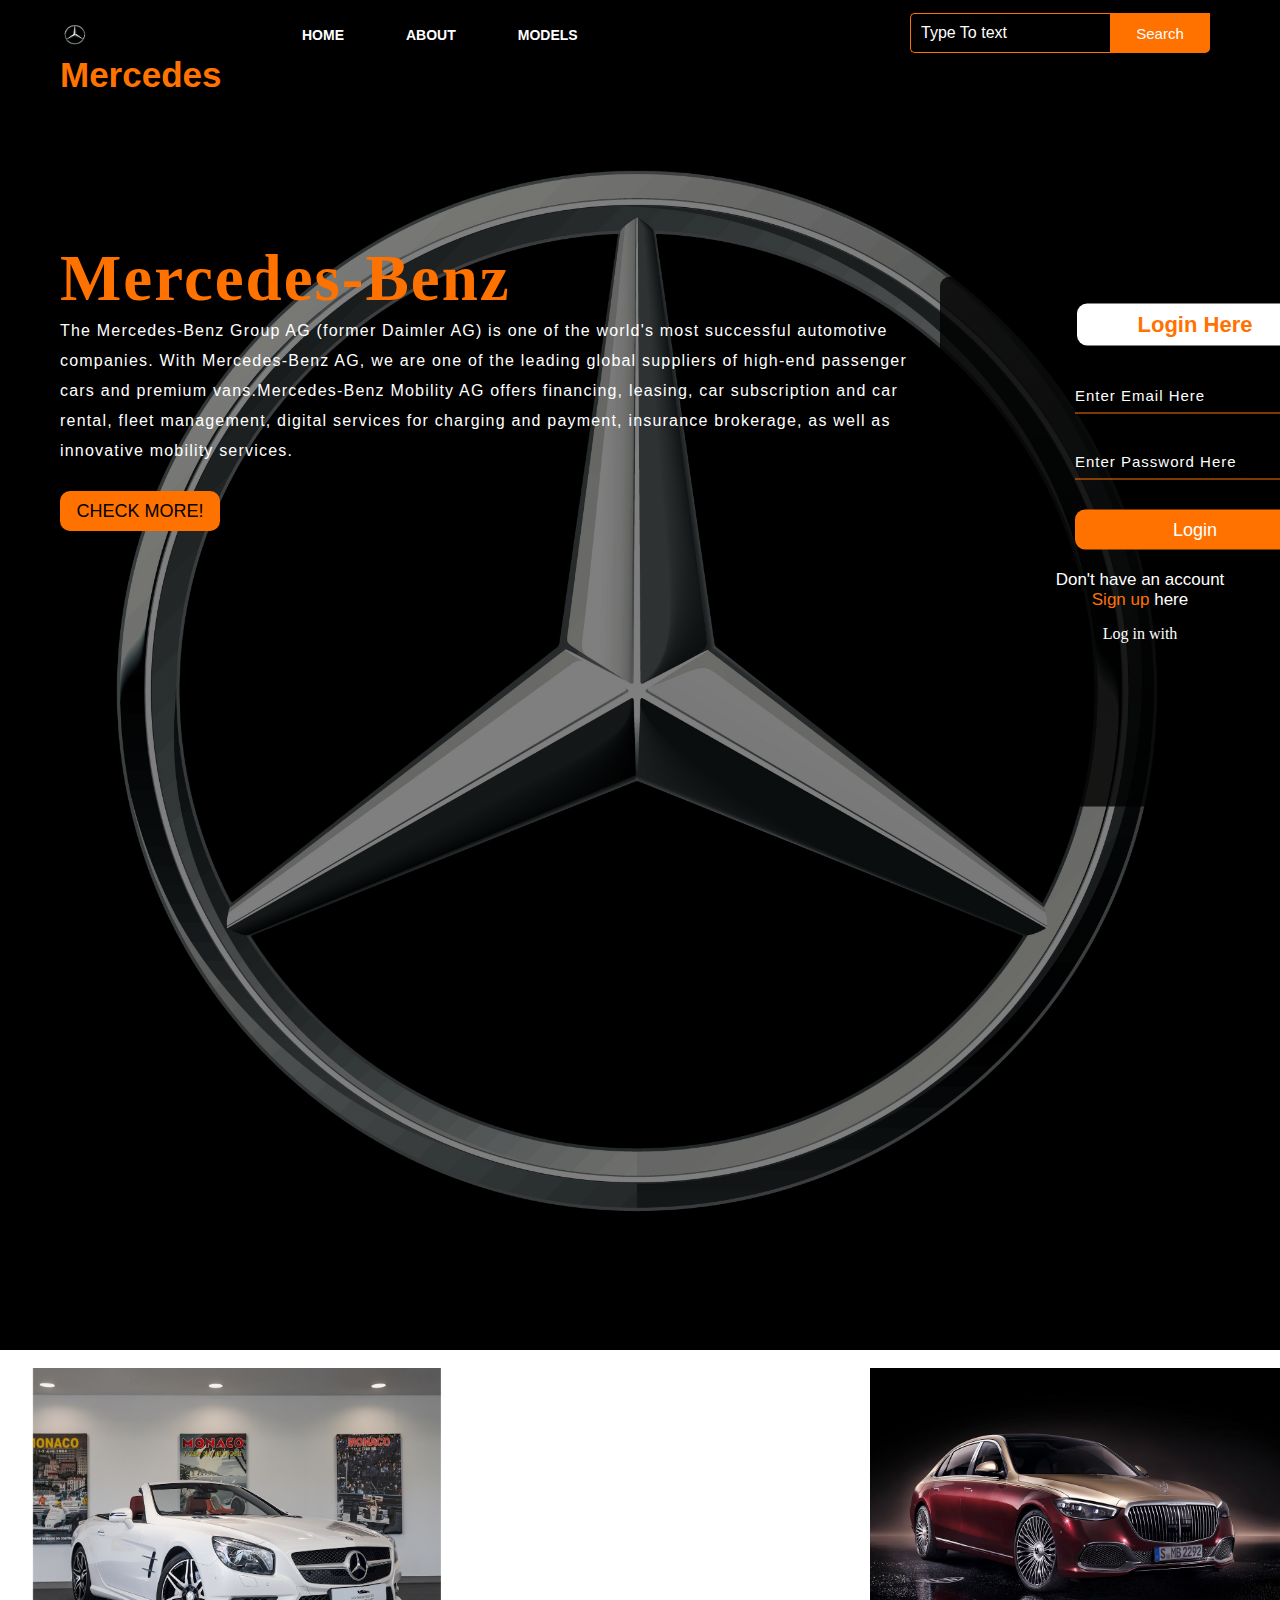
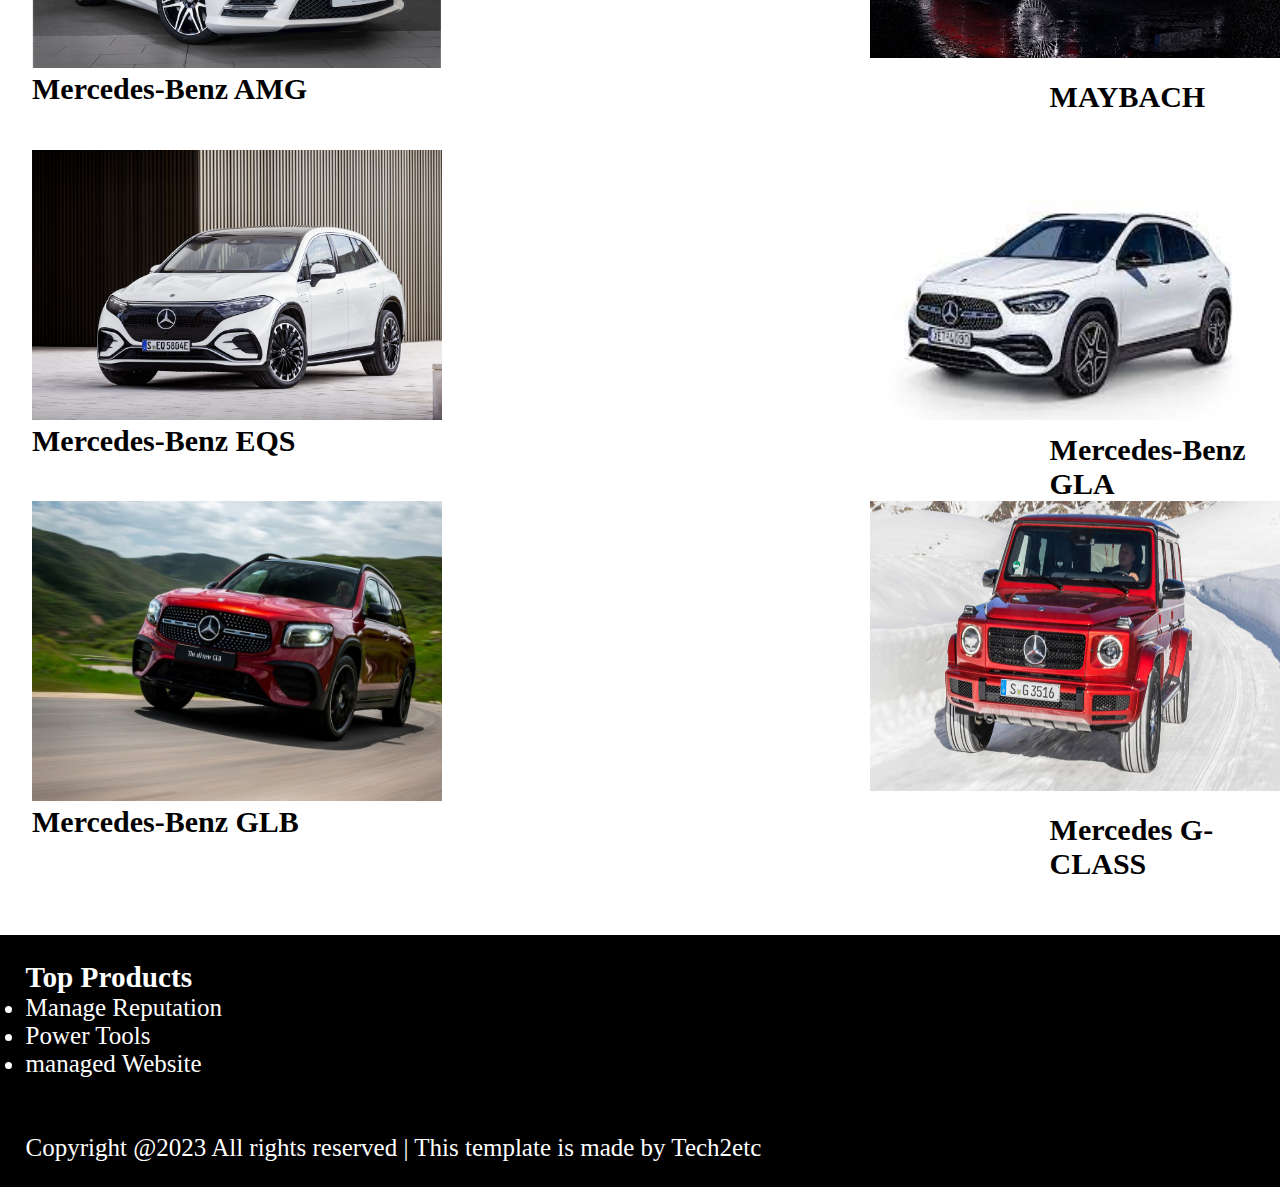
<file: index.html>
<!DOCTYPE html>
<html lang="en">
<head>
    <title>Webpage Design</title>
    <link rel="stylesheet" href="style.css">
    <link rel="stylesheet" href="login.html">
</head>
<body>

    <div class="main">
        <div class="navbar">
            <div class="icon">
                <h2 class="logo"><img src="benz.jpg" width="30px" height="25px">Mercedes</h2>
            </div>

            <div class="menu">
                <ul>
                    <li><a href="index.html">HOME</a></li>
                    <li><a href="https://en.wikipedia.org/wiki/Mercedes-Benz">ABOUT</a></li>
                    <li><a href="https://www.mercedes-benz.co.in/passengercars.html?group=all&subgroup=all.saloon&view=BODYTYPE&gagcmid=GA_15918771487_132335955037_575532397155&gclid=CjwKCAjw38SoBhB6EiwA8EQVLnY6Nrv1P4zC_L5s7kindL12ydoEjfv4pEN8vxxhunbrLWKcSChonxoCKqkQAvD_BwE&gclsrc=aw.ds">MODELS</a></li>
                </ul>
            </div>

            <div class="search">
                <input class="srch" type="search" name="" placeholder="Type To text">
                <a href="#"> <button class="btn">Search</button></a>
            </div>

        </div> 
        <div class="content">
            <h1><br><span>Mercedes-Benz</span></h1>
            <p class="par">The Mercedes-Benz Group AG (former Daimler AG) is one of the world's most successful automotive<br> companies. With Mercedes-Benz AG, we are one of the leading global suppliers of high-end passenger<br>cars and premium vans.Mercedes-Benz Mobility AG offers financing, leasing, car subscription and car<br>rental, fleet management, digital services for charging and payment, insurance brokerage, as well as <br>innovative mobility services.</p>

                <button class="cn"><a href="https://group.mercedes-benz.com/en/">CHECK MORE!</a></button>

                <div class="form" style="top:120px;" align="right">
                    <h2>Login Here</h2>
                    <input type="email" name="email" placeholder="Enter Email Here">
                    <input type="password" name="" placeholder="Enter Password Here">
                    <button class="btnn" a href="login.html">Login</a></button>

                    <p class="link">Don't have an account<br>
                    <a href="#">Sign up </a> here</a></p>
                    <p class="liw">Log in with</p>

                    <div class="icons">
                        <a href="https://www.facebook.com/MercedesBenz/"><ion-icon name="logo-facebook"></ion-icon></a>
                        <a href="https://www.instagram.com/mercedesbenz/?hl=en"><ion-icon name="logo-instagram"></ion-icon></a>
                        <a href="#"><ion-icon name="logo-twitter"></ion-icon></a>
                        <a href="#"><ion-icon name="logo-google"></ion-icon></a>
                        <a href="#"><ion-icon name="logo-skype"></ion-icon></a>
                    </div>

                </div>
                    </div>
                </div><br>
                <div class="row">
                    <div class="column">
                      <img class="amg" src="amg.jpg" width="410px", height="300px", top="126px">
                      <img class="2"  src="car3.jpg" width="410px", height="290px", top="126px" align="right">&nbsp;&nbsp;&nbsp;&nbsp;&nbsp;&nbsp;&nbsp;&nbsp;&nbsp;&nbsp;&nbsp;&nbsp;&nbsp;&nbsp;&nbsp;&nbsp;&nbsp;&nbsp;&nbsp;&nbsp;&nbsp;&nbsp;&nbsp;
                    </div>
                    <div class="amg">
                    <p><b><a>Mercedes-Benz AMG</a></b></p>
                    </div>
                    <div class="vai">
                    <p><b>MAYBACH</b></p>
                    </div>
        </div><br><br>
        <div class="row">
            <div class="column">
              <img class="amg" src="EQS.jpg" width="410px", height="270px", top="126px" >
              <img class="2"  src="gla2.jpeg" width="410px", height="270px", top="126px" align="right">&nbsp;&nbsp;&nbsp;&nbsp;&nbsp;&nbsp;&nbsp;&nbsp;&nbsp;&nbsp;&nbsp;&nbsp;&nbsp;&nbsp;&nbsp;&nbsp;&nbsp;&nbsp;&nbsp;&nbsp;&nbsp;
            </div>
            <div class="amg">
            <p><b>Mercedes-Benz EQS</b></p>
            </div>
            <div class="vai">
            <p><b>Mercedes-Benz GLA</b></p>
            </div>
            <div class="row">
                <div class="column">
                  <img class="amg" src="glb.jpg" width="410px", height="300px", top="126px">
                  <img class="2"  src="g-class1.jpg" width="410px", height="290px", top="126px" align="right">&nbsp;&nbsp;&nbsp;&nbsp;&nbsp;&nbsp;&nbsp;&nbsp;&nbsp;&nbsp;&nbsp;&nbsp;&nbsp;&nbsp;&nbsp;&nbsp;&nbsp;&nbsp;&nbsp;&nbsp;&nbsp;&nbsp;&nbsp;
                </div>
                <div class="amg">
                <p><b>Mercedes-Benz GLB</b></p>
                </div>
                <div class="vai">
                <p><b>Mercedes G-CLASS</b></p>
                </div><br><br><br>                
</div>
    </div>
    <footer>
        <div class="footer">
        <div class="footer-col">
            <h3>Top Products</h3>
            <li>Manage Reputation</li>
            <li>Power Tools</li>
            <li>managed Website</li>
        </div><br><br>
            <p>Copyright @2023 All rights reserved | This template is made by Tech2etc</p>
        </div>
        </div>
    </footer>
    
</body>
</html>
</file>
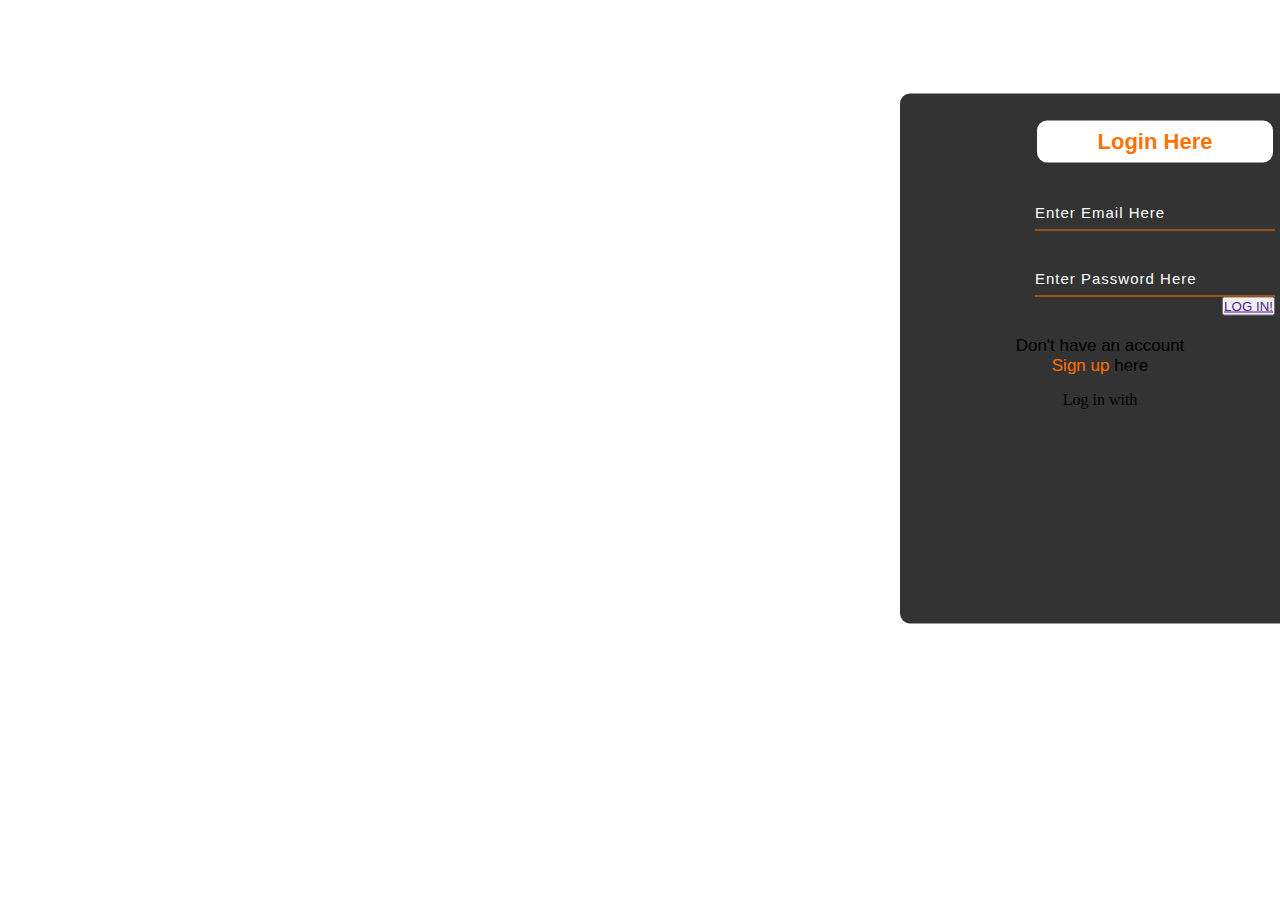
<file: login.html>
<!DOCTYPE html>
<html lang="en">
    <link rel="stylesheet" href="style.css">
<head>
    <meta charset="UTF-8">
    <meta name="viewport" content="width=device-width, initial-scale=1.0">
    <title>Document</title>
</head>
<body>
    <div class="form" style="top:120px;" align="right">
        <h2>Login Here</h2>
        <input type="email" name="email" placeholder="Enter Email Here">
        <input type="password" name="" placeholder="Enter Password Here"><br>
        <button class="cn"><a href="">LOG IN!</a></button>
       

        <p class="link">Don't have an account<br>
        <a href="#">Sign up </a> here</a></p>
        <p class="liw">Log in with</p>

        <div class="icons">
            <a href="https://www.facebook.com/MercedesBenz/"><ion-icon name="logo-facebook"></ion-icon></a>
            <a href="https://www.instagram.com/mercedesbenz/?hl=en"><ion-icon name="logo-instagram"></ion-icon></a>
            <a href="#"><ion-icon name="logo-twitter"></ion-icon></a>
            <a href="#"><ion-icon name="logo-google"></ion-icon></a>
            <a href="#"><ion-icon name="logo-skype"></ion-icon></a>
        </div>
</body>
</html>
</file>
<file: style.css>
*{
    margin: 0;
    padding: 0;
}

.main{
    width: 100%;
    background: linear-gradient(to top, rgba(0,0,0,0.5)50%,rgba(0,0,0,0.5)50%), url(benz.jpg);
    background-position: center;
    background-size: cover;
    height: 150vh;
}

.navbar{
    width: 1200px;
    height: 75px;
    margin: auto;
}

.icon{
    width: 200px;
    float: left;
    height: 70px;
}

.logo{
    color: #ff7300;
    font-size: 35px;
    font-family: Arial;
    padding-left: 20px;
    float: left;
    padding-top: 10px;
    margin-top: 5px
}

.menu{
    width: 400px;
    float: left;
    height: 70px;
}

ul{
    float: left;
    display: flex;
    justify-content: center;
    align-items: center;
}

ul li{
    list-style: none;
    margin-left: 62px;
    margin-top: 27px;
    font-size: 14px;
}

ul li a{
    text-decoration: none;
    color: #ffffff;
    font-family: Arial;
    font-weight: bold;
    transition: 0.4s ease-in-out;
}

ul li a:hover{
    color: #ff7200;
}

.search{
    width: 330px;
    float: left;
    margin-left: 270px;
}

.srch{
    font-family: 'Times New Roman';
    width: 200px;
    height: 40px;
    background: transparent;
    border: 1px solid #ff7200;
    margin-top: 13px;
    color: #fff;
    border-right: none;
    font-size: 16px;
    float: left;
    padding: 10px;
    border-bottom-left-radius: 5px;
    border-top-left-radius: 5px;
}

.btn{
    width: 100px;
    height: 40px;
    background: #ff7200;
    border: 2px solid #ff7200;
    margin-top: 13px;
    color: #fff;
    font-size: 15px;
    border-bottom-right-radius: 5px;
    border-bottom-right-radius: 5px;
    transition: 0.2s ease;
    cursor: pointer;
}
.btn:hover{
    color: #000;
}

.btn:focus{
    outline: none;
}

.srch:focus{
    outline: none;
}

.content{
    width: 1200px;
    height: auto;
    margin: auto;
    color: #fff;
    position: relative;
}

.content .par{
    padding-left: 20px;
    padding-bottom: 25px;
    font-family: Arial;
    letter-spacing: 1.2px;
    line-height: 30px;
}

.content h1{
    font-family: 'Times New Roman';
    font-size: 50px;
    padding-left: 20px;
    margin-top: 9%;
    letter-spacing: 2px;
}

.content .cn{
    width: 160px;
    height: 40px;
    background: #ff7200;
    border: none;
    margin-bottom: 10px;
    margin-left: 20px;
    font-size: 18px;
    border-radius: 10px;
    cursor: pointer;
    transition: .4s ease;
    
}

.content .cn a{
    text-decoration: none;
    color: #000;
    transition: .3s ease;
}

.cn:hover{
    background-color: #fff;
}

.content span{
    color: #ff7200;
    font-size: 65px
}

.form{
    top:1520rem;
    width: 350px;
    height: 480px;
    background: linear-gradient(to top, rgba(0,0,0,0.8)50%,rgba(0,0,0,0.8)50%);
    position: absolute;
    top: -20px;
    left: 900px;
    transform: translate(0%,-5%);
    border-radius: 10px;
    padding: 25px;
}

.form h2{
    width: 220px;
    font-family: sans-serif;
    text-align: center;
    color: #ff7200;
    font-size: 22px;
    background-color: #fff;
    border-radius: 10px;
    margin: 2px;
    padding: 8px;
    position: center;
}

.form input{
    width: 240px;
    height: 35px;
    background: transparent;
    border-bottom: 1px solid #ff7200;
    border-top: none;
    border-right: none;
    border-left: none;
    color: #fff;
    font-size: 15px;
    letter-spacing: 1px;
    margin-top: 30px;
    font-family: sans-serif;
}

.form input:focus{
    outline: none;
}

::placeholder{
    color: #fff;
    font-family: Arial;
}

.btnn{
    width: 240px;
    height: 40px;
    background: #ff7200;
    border: none;
    margin-top: 30px;
    font-size: 18px;
    border-radius: 10px;
    cursor: pointer;
    color: #fff;
    transition: 0.4s ease;
}
.btnn:hover{
    background: #fff;
    color: #ff7200;
}
.btnn a{
    text-decoration: none;
    color: #000;
    font-weight: bold;
}
.form .link{
    font-family: Arial, Helvetica, sans-serif;
    font-size: 17px;
    padding-top: 20px;
    text-align: center;
}
.form .link a{
    text-decoration: none;
    color: #ff7200;
}
.liw{
    padding-top: 15px;
    padding-bottom: 10px;
    text-align: center;
}
.icons a{
    text-decoration: none;
    color: #fff;
}
.icons ion-icon{
    color: #fff;
    font-size: 30px;
    padding-left: 14px;
    padding-top: 5px;
    transition: 0.3s ease;
}
.icons ion-icon:hover{
    color: #ff7200;
}
.amg{
    margin-left: 2.5%;
    font-size: 30px;
}
.vai{
    margin-left: 82%;
    margin-top: -2%;
    font-size: 30px;
}
.car{
    margin-left: 72%;
    margin-top: -1.5%;
    font-size: 30px;
}
.car1{
    margin-left: 58%;
    margin-top: -1.5%;
    font-size: 30px;
}
.footer{
    display:flow-root;
    background-color: #000;
    color: #fff;
    font-size: 25px;
    padding: 2%;
}
</file>
